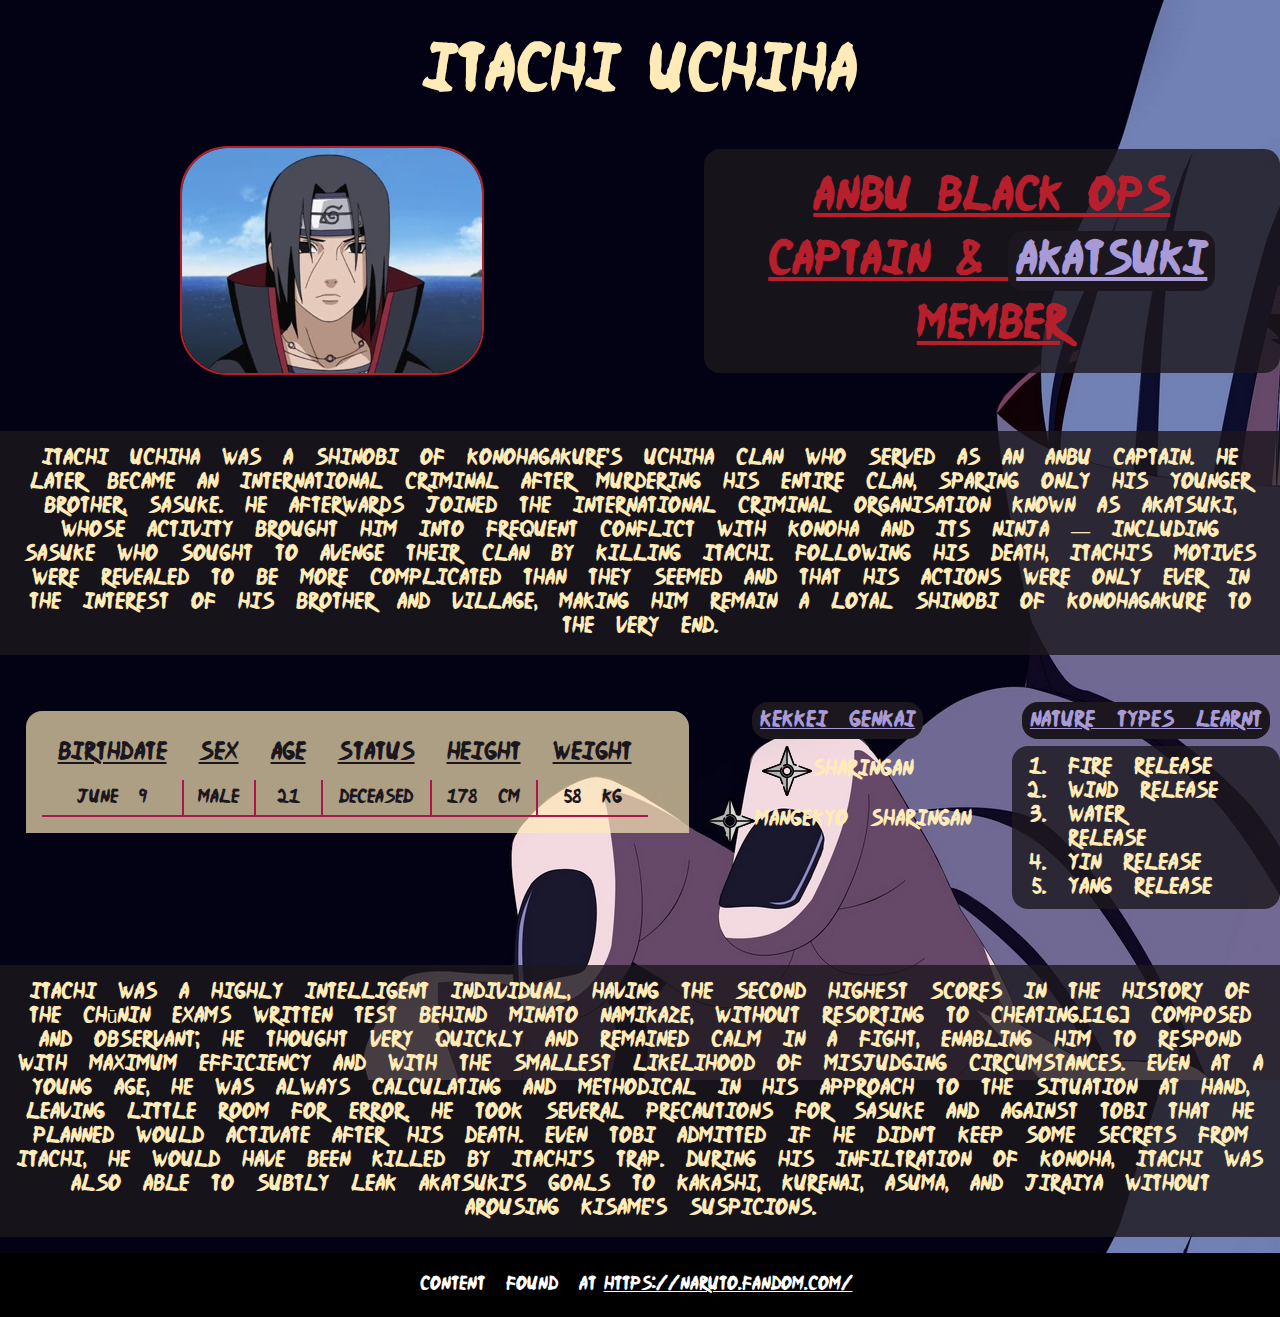
<file: index.html>
<!DOCTYPE html>
<html lang="en">
<head>
    <meta charset="UTF-8">
    <meta name="viewport" content="width=device-width, initial-scale=1.0">
    <link rel="stylesheet" href="style.css">
    <title>Itachi Uchiha</title>
</head>
<body>
    <header>
        <h1 id="title">Itachi Uchiha</h1>
    </header>
    <main>
        <div class="content-grid">
            <img src="./img/Itachi.webp" alt="Itachi Uchiha" class="round-img">
            <h2>Anbu Black Ops Captain & <a href="./akatsuki.html">Akatsuki</a> Member</h2>
            <p>Itachi Uchiha was a shinobi of Konohagakure's Uchiha clan who served as an Anbu Captain. He later became an international criminal after murdering his entire clan, sparing only his younger brother, Sasuke. He afterwards joined the international criminal organisation known as Akatsuki, whose activity brought him into frequent conflict with Konoha and its ninja — including Sasuke who sought to avenge their clan by killing Itachi. Following his death, Itachi's motives were revealed to be more complicated than they seemed and that his actions were only ever in the interest of his brother and village, making him remain a loyal shinobi of Konohagakure to the very end.</p>
            <div>
                <table class="itachi-stats table-row">
                    <tr>
                        <th>Birthdate</th>
                        <th>Sex</th>
                        <th>Age</th>
                        <th>Status</th>
                        <th>Height</th>
                        <th>Weight</th>
                    </tr>
                    <tr>
                        <td>June 9</td>
                        <td>Male</td>
                        <td>21</td>
                        <td>Deceased</td>
                        <td>178 cm</td>
                        <td>58 kg</td>
                    </tr>
                </table>
                <table class="itachi-stats table-column">
                    <tr>
                        <th>Birthdate</th>
                        <td>June 9</td>
                    </tr>
                    <tr>
                        <th>Sex</th>
                        <td>Male</td>
                    </tr>
                    <tr>
                        <th>Age</th>
                        <td>21</td>
                    </tr>
                    <tr>
                        <th>Status</th>
                        <td>Deceased</td>
                    </tr>
                    <tr>
                        <th>Height</th>
                        <td>178 cm</td>
                    </tr>
                        <th>Weight</th>
                        <td>58 kg</td>
                    </tr>
                </table>
            </div>
            <div class="kekkai-genkai">
                <h3><a href="https://naruto.fandom.com/wiki/Kekkei_Genkai" target="_blank">Kekkei Genkai</a></h3>
                <ul>
                    <div class="shuriken-list">
                        <img src="./img/shuriken.svg" alt="Spinning Shuriken" class="shuriken">
                        <li>Sharingan</li>
                    </div>
                    <div class="shuriken-list">
                        <img src="./img/shuriken.svg" alt="Spinning Shuriken" class="shuriken">
                        <li>Mangekyo Sharingan</li>
                    </div>
                </ul>
            </div>
            <div class="nature-types-learnt">
                <h3><a href="https://naruto.fandom.com/wiki/Nature_Transformation" target="_blank">Nature Types Learnt</a></h3>
                    <ol>
                        <li>Fire Release</li>
                        <li>Wind Release</li>
                        <li>Water Release</li>
                        <li>Yin Release</li>
                        <li>Yang Release</li>
                    </ol>
            </div>
            <p>Itachi was a highly intelligent individual, having the second highest scores in the history of the Chūnin Exams written test behind Minato Namikaze, without resorting to cheating.[16] Composed and observant; he thought very quickly and remained calm in a fight, enabling him to respond with maximum efficiency and with the smallest likelihood of misjudging circumstances. Even at a young age, he was always calculating and methodical in his approach to the situation at hand, leaving little room for error. He took several precautions for Sasuke and against Tobi that he planned would activate after his death. Even Tobi admitted if he didn't keep some secrets from Itachi, he would have been killed by Itachi's trap. During his infiltration of Konoha, Itachi was also able to subtly leak Akatsuki's goals to Kakashi, Kurenai, Asuma, and Jiraiya without arousing Kisame's suspicions.</p>
        </div>
    </main>
    <footer>
        <div class="footer">content found at <a href="https://naruto.fandom.com/">https://naruto.fandom.com/</div></a>
    </footer>
</body>
</html>
</file>
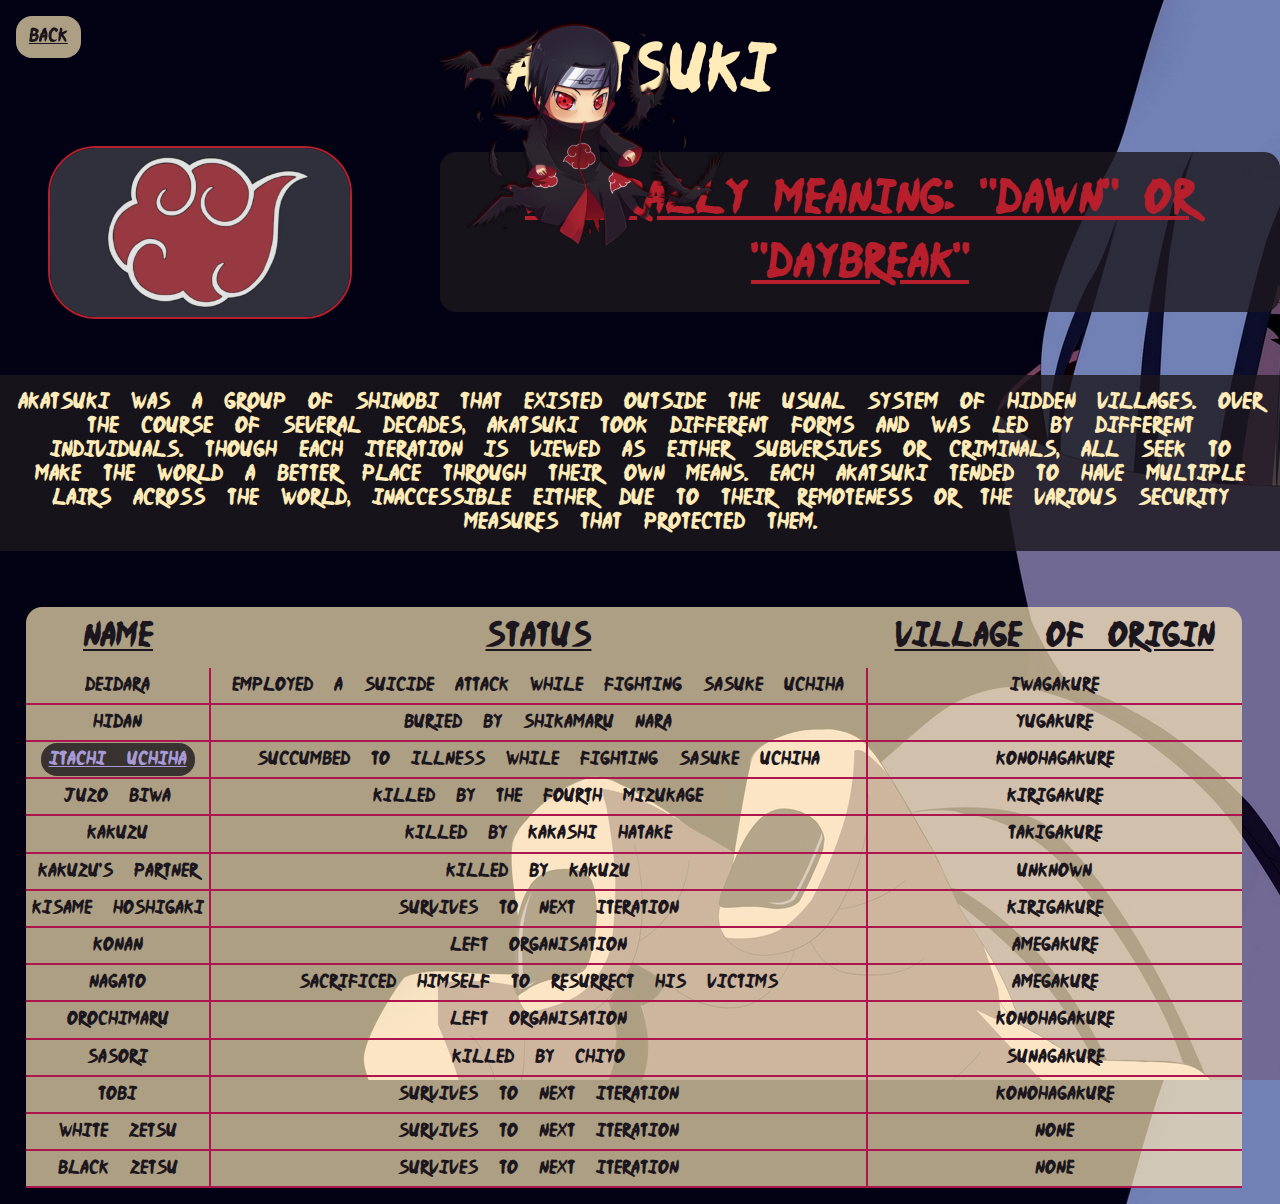
<file: akatsuki.html>
<!DOCTYPE html>
<html lang="en">
<head>
    <meta charset="UTF-8">
    <meta name="viewport" content="width=device-width, initial-scale=1.0">
    <link rel="stylesheet" href="style.css">
    <title>Akatsuki</title>
</head>
<body>
    <header>
        <a href="./index.html" class="back">BACK</a>
        <h1 id="title">Akatsuki</h1>
    </header>
    <main>
        <div class="content-grid">
            <img src="./img/Akatsuki.webp" alt="Akatsuki Emblem" class="round-img">
            <img src="./img/itachi-chibi.png" alt="Akatsuki Emblem" class="chibi">
            <h2>literally meaning: "Dawn" or "Daybreak"</h2>
            <p>Akatsuki was a group of shinobi that existed outside the usual system of hidden villages. Over the course of several decades, Akatsuki took different forms and was led by different individuals. Though each iteration is viewed as either subversives or criminals, all seek to make the world a better place through their own means. Each Akatsuki tended to have multiple lairs across the world, inaccessible either due to their remoteness or the various security measures that protected them.</p>
            <table class="akatsuki-members">
                <tr>
                    <th>Name</th>
                    <th>Status</th>
                    <th>Village of Origin</th>
                </tr>
                <tr>
                    <td>Deidara</td>
                    <td>Employed a suicide attack while fighting Sasuke Uchiha</td>
                    <td>Iwagakure</td>
                </tr>
                <tr>
                    <td>Hidan</td>
                    <td>Buried by Shikamaru Nara</td>
                    <td>Yugakure</td>
                </tr>
                <tr>
                    <td><a href="./index.html">Itachi Uchiha</a></td>
                    <td>Succumbed to illness while fighting Sasuke Uchiha</td>
                    <td>Konohagakure</td>
                </tr>
                <tr>
                    <td>Juzo Biwa </td>
                    <td>Killed by the Fourth Mizukage</td>
                    <td>Kirigakure</td>
                </tr>
                <tr>
                    <td>Kakuzu</td>
                    <td>Killed by Kakashi Hatake</td>
                    <td>Takigakure</td>
                </tr>
                <tr>
                    <td>Kakuzu's Partner</td>
                    <td>Killed by Kakuzu</td>
                    <td>Unknown</td>
                </tr>
                <tr>
                    <td>Kisame Hoshigaki</td>
                    <td>Survives to next iteration</td>
                    <td>Kirigakure</td>
                </tr>
                <tr>
                    <td>Konan</td>
                    <td>Left organisation</td>
                    <td>Amegakure</td>
                </tr>
                <tr>
                    <td>Nagato</td>
                    <td>Sacrificed himself to resurrect his victims</td>
                    <td>Amegakure</td>
                </tr>
                <tr>
                    <td>Orochimaru</td>
                    <td>Left organisation</td>
                    <td>Konohagakure</td>
                </tr>
                <tr>
                    <td>Sasori</td>
                    <td>Killed by Chiyo</td>
                    <td>Sunagakure</td>
                </tr>
                <tr>
                    <td>Tobi</td>
                    <td>Survives to next iteration</td>
                    <td>Konohagakure</td>
                </tr>
                <tr>
                    <td>White Zetsu</td>
                    <td>Survives to next iteration</td>
                    <td>None</td>
                </tr>
                <tr>
                    <td>Black Zetsu</td>
                    <td>Survives to next iteration</td>
                    <td>None</td>
                </tr>
            </table>
        </div>
    </main>
    <footer>
        
    </footer>
</body>
</html>
</file>
<file: style.css>
/* http://meyerweb.com/eric/tools/css/reset/ 
   v2.0 | 20110126
   License: none (public domain)
*/

html, body, div, span, applet, object, iframe,
h1, h2, h3, h4, h5, h6, p, blockquote, pre,
a, abbr, acronym, address, big, cite, code,
del, dfn, em, img, ins, kbd, q, s, samp,
small, strike, strong, sub, sup, tt, var,
b, u, i, center,
dl, dt, dd, ol, ul, li,
fieldset, form, label, legend,
table, caption, tbody, tfoot, thead, tr, th, td,
article, aside, canvas, details, embed, 
figure, figcaption, footer, header, hgroup, 
menu, nav, output, ruby, section, summary,
time, mark, audio, video {
	margin: 0;
	padding: 0;
	border: 0;
	font-size: 100%;
	font: inherit;
	vertical-align: baseline;
}
/* HTML5 display-role reset for older browsers */
article, aside, details, figcaption, figure, 
footer, header, hgroup, menu, nav, section {
	display: block;
}
body {
	line-height: 1;
}
blockquote, q {
	quotes: none;
}
blockquote:before, blockquote:after,
q:before, q:after {
	content: '';
	content: none;
}
table {
	border-collapse: collapse;
	border-spacing: 0;
}

/* --- CSS HERE --- */

@font-face {
    font-family: Naruto;
    src: url(./fonts/njnaruto.ttf);
}

:root {
    --red: #b81f2c;
    ---dark-red: #ac154d;
    --black: #1c171e;
    --white: #ffebb8;
    --blue: #a79ad6;
    --black-opaque: #1c171ece;
    --white-opaque: #ffebb8ad;
    --table-radius: 1rem 1rem 0rem 0rem;
}

html {
    background: url("./img/background.jpg");
    background-size: 1920px;
    color: var(--white);
    font-family: Naruto, 'Gill Sans', 'Gill Sans MT', Calibri, 'Trebuchet MS', sans-serif;
    word-spacing: 1.5ch;
}

a {
    background-color: var(--black);
    border-radius: 1rem;
    padding: .5rem;
}

a:link {
    color: var(--blue);
}

a:visited {
    color: var(---blue);
    background-color: transparent;
}

.content-grid {
    display: grid;
    grid-template-columns: repeat(3, 1fr);
    gap: 2.5rem;
}


#title {
    color: var(--white);
    font-size: 3.5rem;
    display: flex;
    justify-content: center;
    padding: 5vh;
}

.content-grid p {
    grid-column: span 3;
    padding: 1rem;
    text-align: center;
}

.round-img {
    border: 2px solid var(--red);
    border-radius: 3rem;
    width: 300px;
    margin: auto;
}

h2 {
    color: var(--red);
    font-size: 2.5rem;
    text-decoration: underline;
    grid-column: span 2;
    align-self: center;
    text-align: center;
    background-color: var(--black-opaque);
    padding: 1rem;
    border-radius: 1rem;
    line-height: 4rem;
}

p {
    font-size: 1.2rem;
    line-height: 1.5rem;
    background-color: var(--black-opaque);
    margin-top: 1rem;
    margin-bottom: 1rem;
}

h3 {
    text-align: center;
    font-size: 1.2rem;
    padding-bottom: 1rem;
}

ul, ol {
    color: var(--white);
    font-size: 1.2rem;
}

.nature-types-learnt {
    display: flex;
    justify-content: center;
    align-items: center;
    flex-direction: column;
}

ol {
    background-color: var(--black-opaque);
    border-radius: 1rem;
    padding: 0.6rem 3.5rem 0.6rem 3.5rem;
    line-height: 1.5rem;
}

ul {
    list-style: none;
}

ul li {
    line-height: 3rem;
}

.shuriken-list {
    display: flex;
    justify-content: center;
}

.shuriken {
    background: url("./img/shuriken.svg") no-repeat;
    background-position: left;
    animation: spin 1.3s infinite;
    margin: none;
}

@keyframes spin {
    0% { rotate: 0deg;}
    10% { rotate: 36deg;}
    20% { rotate: 72deg;}
    30% { rotate: 108deg;}
    40% { rotate: 144deg;}
    50% { rotate: 180deg;}
    60% { rotate: 216deg;}
    70% { rotate: 252deg;}
    80% { rotate: 288deg;}
    90% { rotate: 324deg;}
    100% { rotate: 360deg;}
}


.itachi-stats {
    display: flex;
    align-self: center;
}

.table-column {
    display: none;
}

.itachi-stats,
.akatsuki-members {
    color: var(--black);
    width: 100%;
    background-color: var(--white-opaque);
    border-radius: var(--table-radius);
    padding: 1rem;
    margin-left: 2vw;
}

.itachi-stats th,
.akatsuki-members th {
    font-size: 1.3rem;
    text-decoration: underline;
    padding: 1rem;
}

td {
    text-align: center;
    border-bottom: 2px solid var(---dark-red);
    border-right: 2px solid var(---dark-red);
    line-height: 2.2rem;
}

.itachi-stats td:last-child {
    border-right: none;
}

.akatsuki-members {
    grid-column: span 3;
    width: 95vw;
    margin-bottom: 1rem
}

.akatsuki-members th {
    font-size: 1.8rem;
}

.akatsuki-members td:last-child {
    border-right: none;
}

.akatsuki-members a {
    background-color: var(--white-opaque);
}

.akatsuki-members a:link {
    background-color: var(--black-opaque);
}

.akatsuki-members a:visited {
    color: var(--black);
}

.back {
    background: var(--white-opaque);
    padding: 0.8rem;
    border-radius: 1rem;
    position: fixed;
    top: 1rem;
    left: 1rem;
}

.back:link {
    color: var(--black);
}

.back:visited {
    color: var(--black);
}

.chibi {
    width: 300px;
    position: fixed;
    top: 1rem;
    left: 27rem;
    animation: appear 8s infinite;
}

@keyframes appear {
    0% { opacity: 100%;}
    3% { opacity: 90%;}
    6% { opacity: 80%;}
    9% { opacity: 70%;}
    12% { opacity: 60%;}
    15% { opacity: 50%;}
    18% { opacity: 40%;}
    21% { opacity: 30%;}
    24% { opacity: 20%;}
    27% { opacity: 10%;}
    30% { opacity: 0%;}
    55% { opacity: 0%;}
    60% { opacity: 0%;}
    65% { opacity: 0%;}
    70% { opacity: 0%;}
    73% { opacity: 10%;}
    76% { opacity: 20%;}
    79% { opacity: 30%;}
    82% { opacity: 40%;}
    85% { opacity: 50%;}
    88% { opacity: 60%;}
    91% { opacity: 70%;}
    94% { opacity: 80%;}
    97% { opacity: 90%;}
    100% { opacity: 100%;}

}

.footer {
    display: flex;
    justify-content: center;
    align-items: center;
    background-color: black;
    color: white;
    padding: 1rem;
}

.footer a {
    color: white;
    background-color: black;
}

.footer a :link{
    color: blue;
    background-color: black;
}

.footer a:visited {
    color: purple;
    background-color: black;
}

@media only screen and (max-width: 1080px) {
    
    .round-img {
        width: 200px;
    }

    .kekkai-genkai ul {
        background-color: var(--black-opaque);
        border-radius: 1rem;
        padding: 1rem;
    }

    li {
        margin-bottom: 2rem;
    }

    h3 {
        line-height: 2.5rem;
    }

    .table-column {
        display: block;
    }

    .table-row {
        display: none;
    }

    .akatsuki-members th {
        line-height: 2.5rem;
    }

    .chibi {
        left: 3rem
    }
}
</file>
